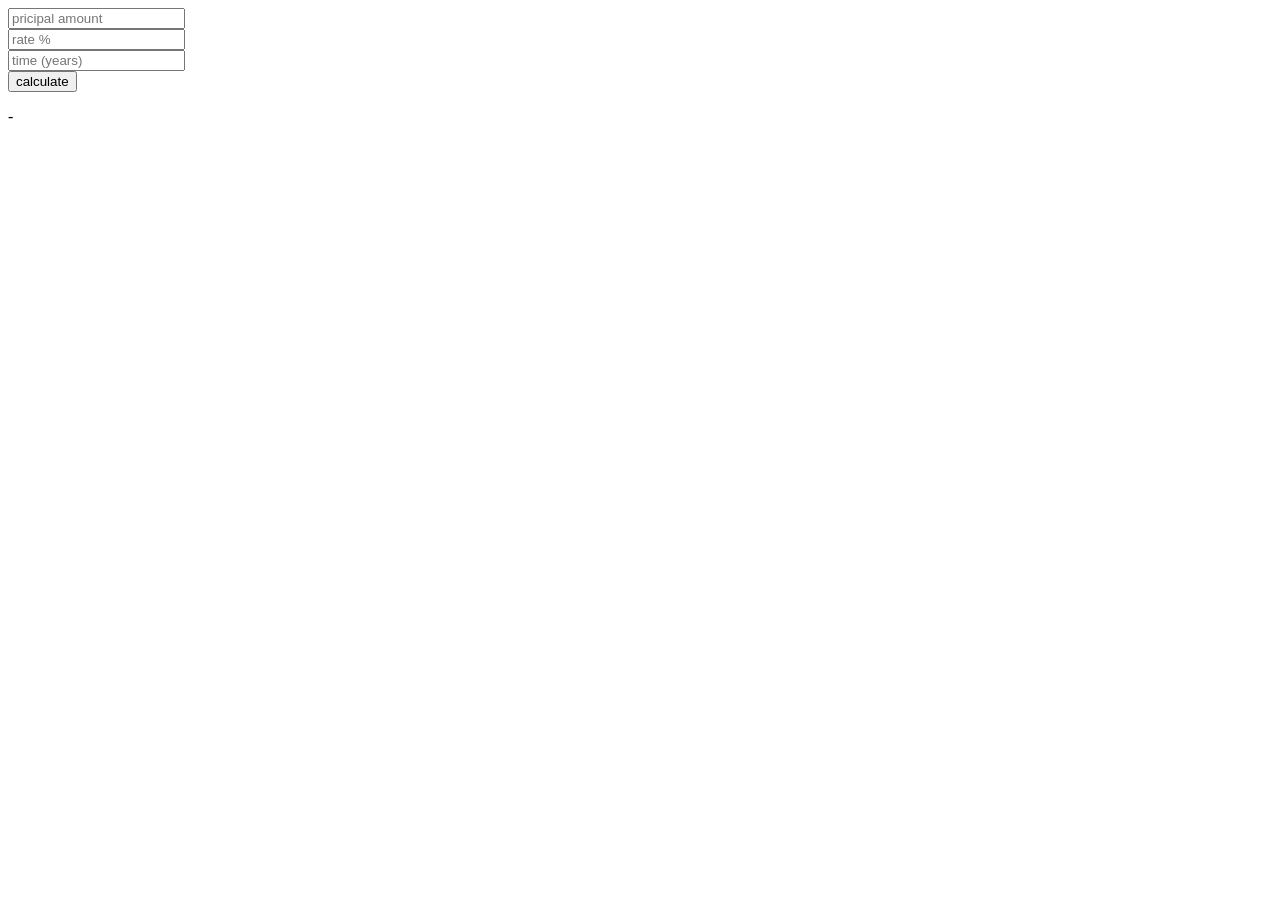
<file: index.html>
<!DOCTYPE html>
<html lang="en">

<head>
    <meta charset="UTF-8">
    <meta name="viewport" content="width=device-width, initial-scale=1.0">
    <title>Document</title>
    <link rel="stylesheet" href="style.css">
</head>

<body id="page">
    <!-- <h1 id="myheading">pahala heading text bro</h1>
    <button id="changebtn">text or color change karo</button>
     -->
    <!-- <div id="box"></div>
    <button onclick="changeColor('red')">red</button>
    <button onclick="changeColor('yellow')">yellow</button>
    <button onclick="changeColor('blue')">blue</button> -->
    <!-- <h2>dark mode</h2>

    <button onclick="darkmode()">dark mode</button>
    <button onclick="lightmode()">light mode</button>
    <br><br><hr>


    <input type="password" id="pass" placeholder="enter password">
    <input type="checkbox" id="show" onchange="shaowPassword()">show password -->

    <!-- <div id="count">0</div>
    <button id="inc">+</button>
    <button id="dec">-</button>
    <button id="reset">reset</button> -->
    <input type="number" id="sip" placeholder="pricipal amount"><br>
    <input type="number" id="sir" placeholder="rate %"><br>
    <input type="number" id="sit" placeholder="time (years)"><br>
    <button onclick="calci()">calculate</button>
     <p id="siresult">-</p>



<script src="java.js"></script>
</body>

</html>
</file>
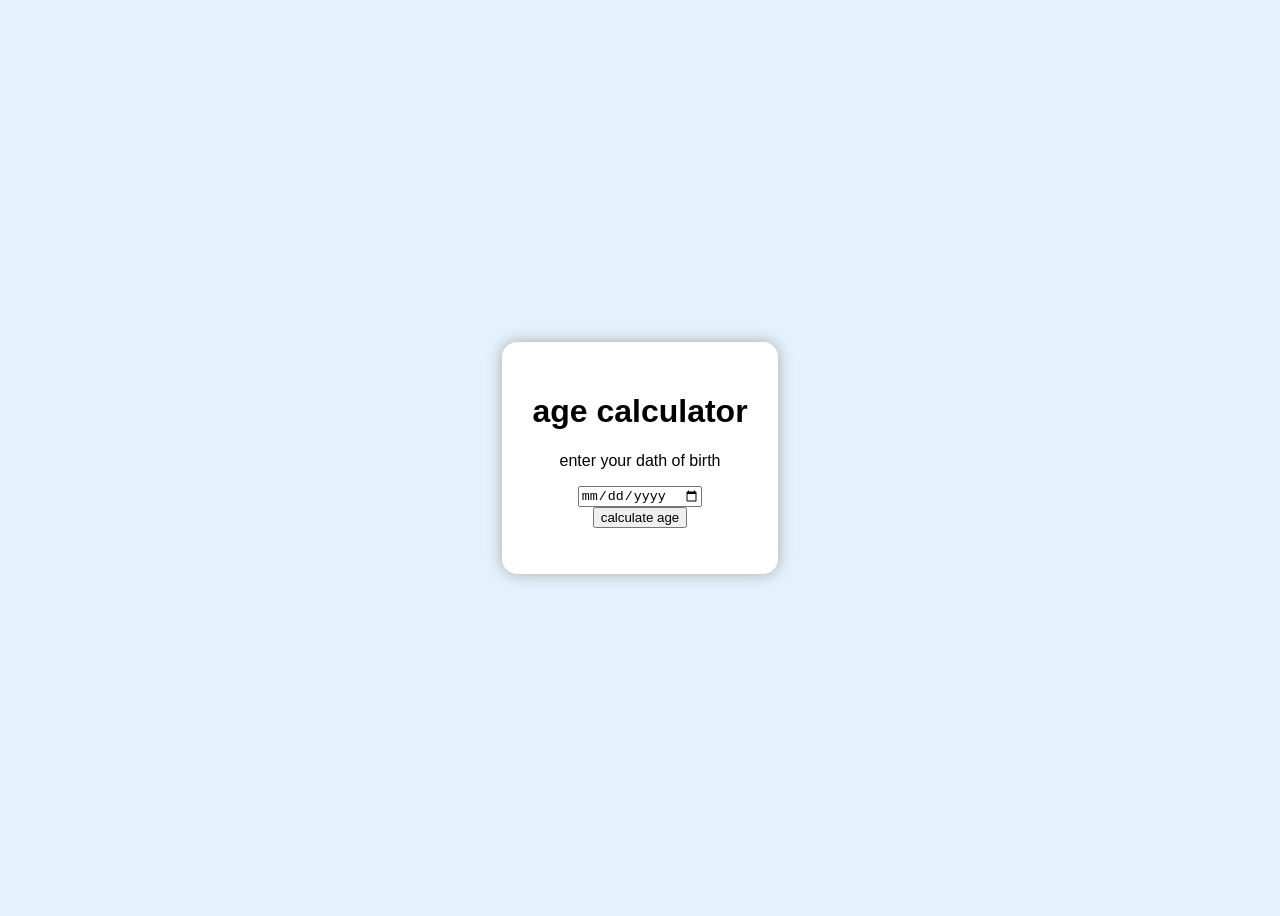
<file: age.html>
<!DOCTYPE html>
<html lang="en">

<head>
    <meta charset="UTF-8">
    <meta name="viewport" content="width=device-width, initial-scale=1.0">
    <title>age calculator</title>
    <style>
        body{
            font-family: Arial, Helvetica, sans-serif;
            background-color: #e3f2fd;
            display: flex;
            justify-content: center;
            align-items: center;
            height: 100vh;
        }
        .container {
            background: white;
            padding: 30px;
            border-radius: 15px;
            text-align: center;
            box-shadow: 0 0 15px #aaa ;

        }
    </style>
</head>

<body>
    <div class="container">
        <h1>age calculator</h1>

        <p>enter your dath of birth</p>

        <input type="date" id="dob">
        <br>
        <button onclick="calculateage()">calculate age</button>
        <p id="result"></p>

    </div>
    <script>
        function calculateage() {
            let dob = document.getElementById("dob").value;
            let result = document.getElementById("result");

            if(dob === "") {
                result.innerHTML = "please select your DOB";
                return;
            }

            let birthDate = new Date(dob + "T00:00:00");

            let today = new Date();

            if (birthDate > today) {
                result.innerHTML = "invalid date of birth";
                return;
            }
            let years = today.getFullYear() - birthDate.getFullYear();

            let months = today.getMonth() - birthDate.getMonth();

            let days = today.getDate() - birthDate.getDate();

            if(days < 0) {
                months--;
                let previousMonth = new Date(
                    today.getFullYear(),
                    today.getMonth(), 0);

                days += previousMonth.getDate();
            }
            if( months< 0) {
                years--;
                months += 12;
            }
            result.innerHTML = `you are ${years} years, ${months} months, and ${days} days old.`;            
        }
    
    </script>
</body>

</html>
</file>
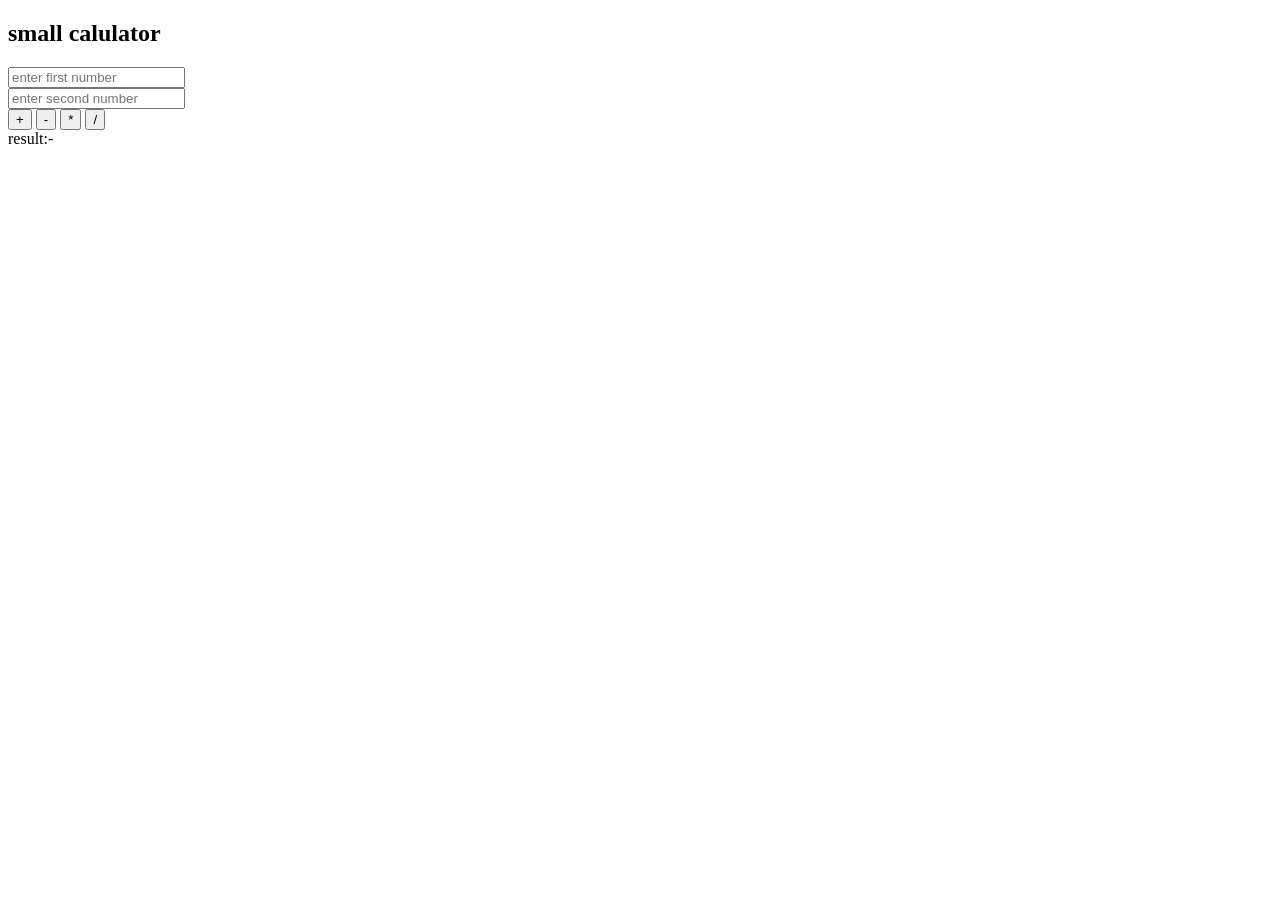
<file: calsi.html>
<!DOCTYPE html>
<html lang="en">

<head>
    <meta charset="UTF-8">
    <meta name="viewport" content="width=device-width, initial-scale=1.0">
    <title>small calulator</title>
</head>

<body>
    <div class="calulator-card">
        <h2>small calulator</h2>

        <div class="input-group">
            <input type="number" id="num1" placeholder="enter first number">
        </div>
        <div class="input-group">
            <input type="number" id="num2" placeholder="enter second number">
        </div>

        <div class="btn-group">
            <button onclick="calculate('+')">+</button>
            <button onclick="calculate('-')">-</button>
            <button onclick="calculate('*')">*</button>
            <button onclick="calculate('/')">/</button>
        </div>

        <div class="result-box" id="result">
            result:-
        </div>
    </div>
    <script>
        function calculate(operator) {
            let num1str = document.getElementById('num1').value;
            let num2str = document.getElementById('num2').value;
            let resultbox = document.getElementById('result');

            if (num1str === "" || num2str === "") {
                resultbox.innerText = "please enter both number!";
                resultbox.style.color = "red";
                return;
            }

            let num1 = parseFloat(num1str);
            let num2 = parseFloat(num2str);
            let res = 0;

            switch (operator) {
                case '+':
                    res = num1 + num2;
                    break;

                case '-':
                    res = num1 - num2;
                    break;

                case '*':
                    res = num1 + num2;
                    break;

                case '/':
                    if (num2 === 0) {
                        resultbox.innerHTML = "cannot divide by zero";
                        resultbox.style.color = "#dc3545";
                        return;
                    }
                    res = num1 / num2;
                    break;

            }
            resultbox.style.color = "#212529";
            resultbox.innerText = `result: ${res}`; 
        }
    </script>
</body>

</html>
</file>
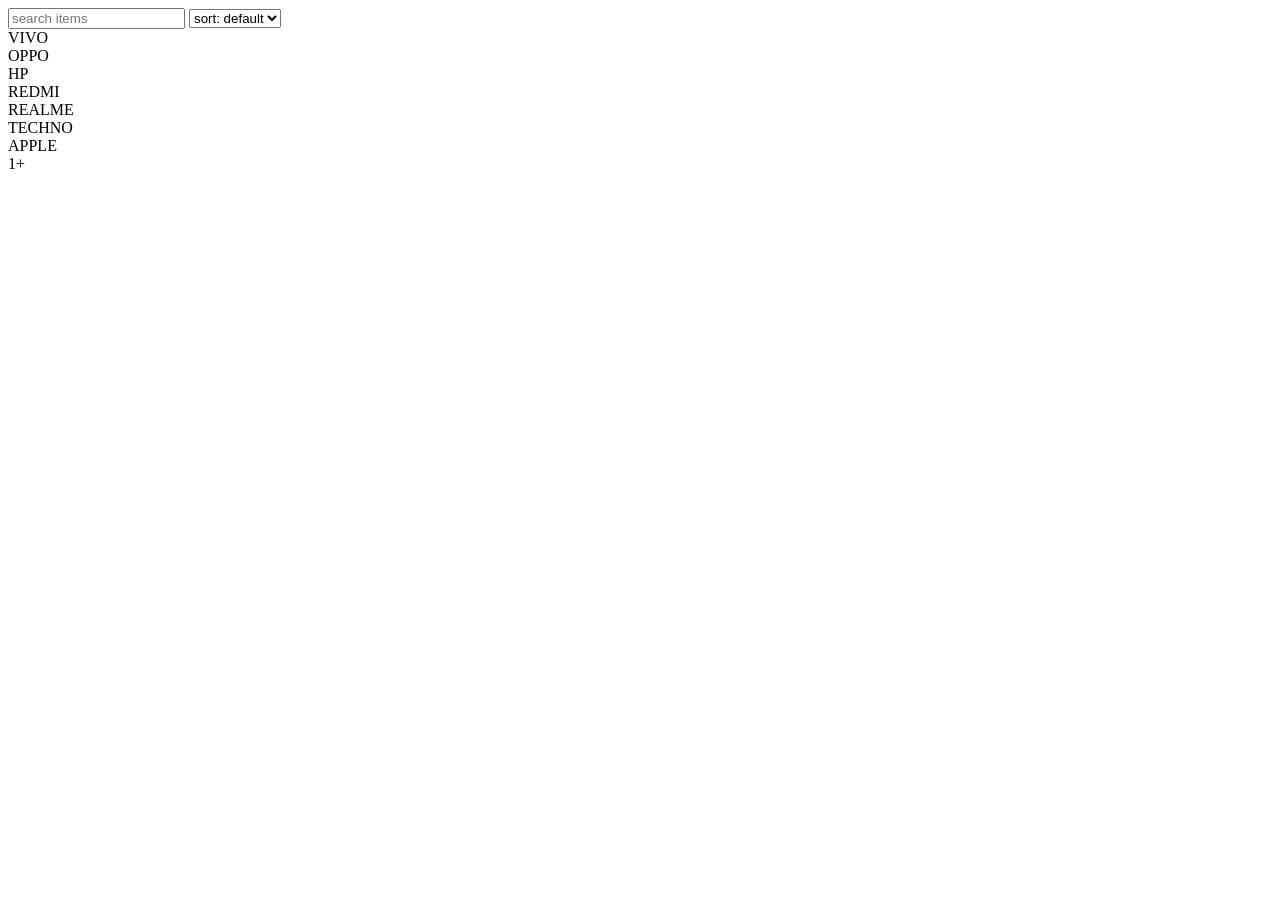
<file: filter.html>
<!-- <!DOCTYPE html>
<html lang="en">
<head>
    <meta charset="UTF-8">
    <meta name="viewport" content="width=device-width, initial-scale=1.0">
    <title>search filter feature practis</title>
</head>
<body>
    <input type="text" id="search" placeholder="search items">
    <select id="shortby">
        <option value="default">short:default</option>
        <option value="az">A -> Z</option>
        <option value="az">Z -> A</option>
    </select>
    <div id="list"></div>
    <script>
        let items = ['VIVO','OPPO','HP','REDMI','REALME','TECHNO','APPLE','1+'];

        let list = document.getElementById('list');
        let search = document.getElementById('search');
        let sortby = document.getElementById('sortby');

        function render(data) {
            list.innerHTML = '';
            data.forEach(items => {
                let div = document.createElement('div');
                div.className = 'item';
                div.textContent = items;
                list.appendChild(div);
            });
        }
        function update() {
            let query = search.value.toLowerCase();
            let filtered = items.filter(i => i.toLocaleLowerCase().includes(query));

            if(sortby.value === 'az') filtered.sort();
            if(sortby.value === 'za') filtered.sort().reverse();

            render(filtered);
        }
        search.addEventListener('input',update);
        sortby.addEventListener('change',update);

        render(items);
    </script>
</body>
</html> -->
<input type="text" id="search" placeholder="search items">
<select id="sortby">
    <option value="default">sort: default</option>
    <option value="az">A -> Z</option>
    <option value="za">Z -> A</option>
</select>
<div id="list"></div>

<script>
    let items = ['VIVO', 'OPPO', 'HP', 'REDMI', 'REALME', 'TECHNO', 'APPLE', '1+'];

    let list = document.getElementById('list');
    let search = document.getElementById('search');
    let sortby = document.getElementById('sortby');

    function render(data) {
        list.innerHTML = '';
        data.forEach(item => {
            let div = document.createElement('div');
            div.className = 'item';
            div.textContent = item;
            list.appendChild(div);
        });
    }

    function update() {
        let query = search.value.toLowerCase();
        let filtered = items.filter(i => i.toLowerCase().includes(query));

        if (sortby.value === 'az') {
            filtered.sort();
        } else if (sortby.value === 'za') {
            filtered.sort().reverse();
        }

        render(filtered);
    }

    search.addEventListener('input', update);
    sortby.addEventListener('change', update);

    render(items);
</script>
</file>
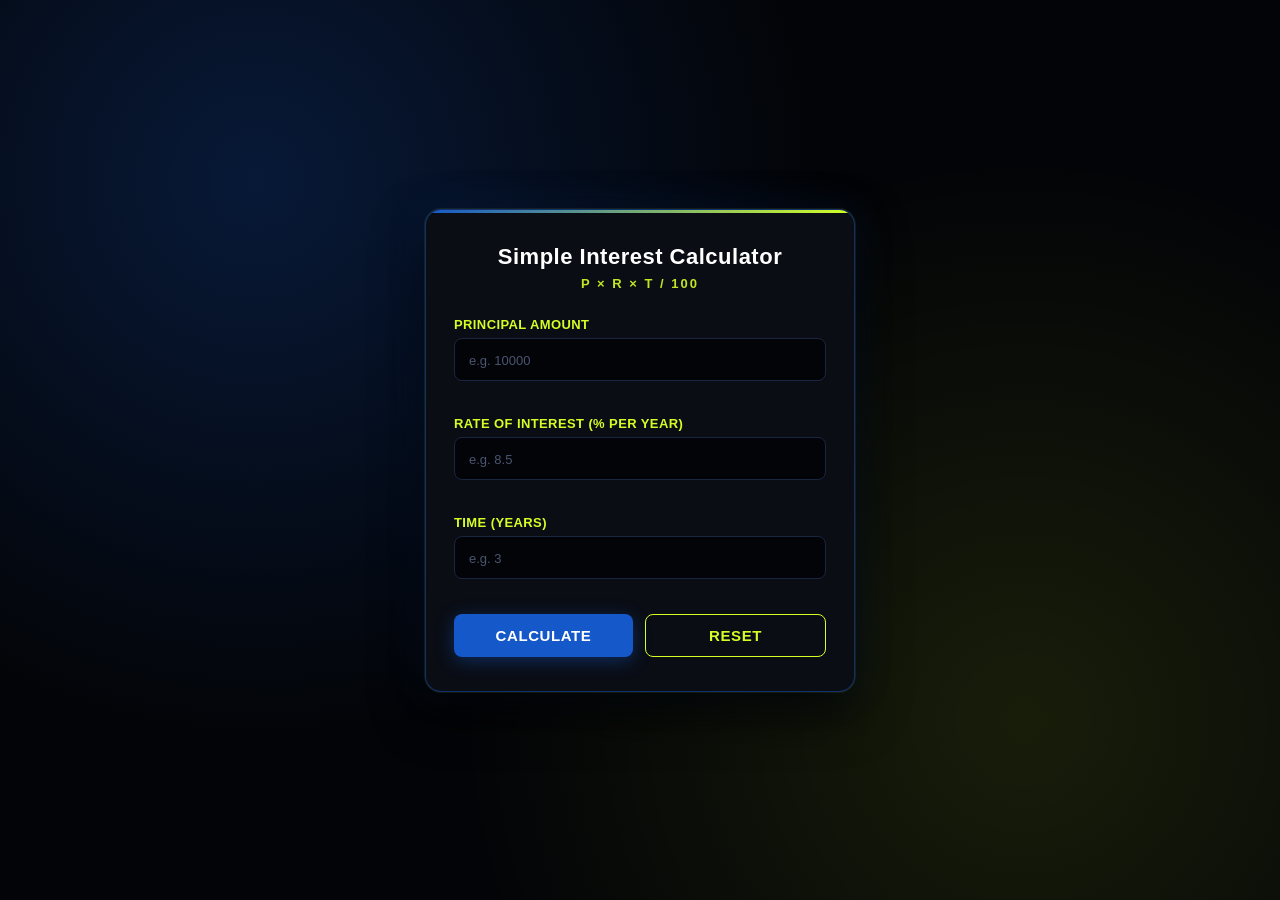
<file: interst.html>
<!DOCTYPE html>
<html lang="en">

<head>
    <meta charset="UTF-8">
    <meta name="viewport" content="width=device-width, initial-scale=1.0">
    <title>Simple Interest Calculator</title>
    <style>
        * {
    margin: 0;
    padding: 0;
    box-sizing: border-box;
    font-family: 'Segoe UI', 'Poppins', Arial, sans-serif;
}

body {
    min-height: 100vh;
    display: flex;
    justify-content: center;
    align-items: center;
    padding: 20px;
    background-color: #030407;
    background-image:
        radial-gradient(circle at 20% 20%, rgba(21, 88, 201, 0.25), transparent 45%),
        radial-gradient(circle at 80% 80%, rgba(212, 255, 36, 0.10), transparent 45%);
    color: #ffffff;
}
.container {
    width: 100%;
    max-width: 430px;
    background: #0a0d14;
    padding: 34px 28px;
    border-radius: 16px;
    border: 1px solid rgba(21, 88, 201, 0.5);
    box-shadow:
        0 0 0 1px rgba(212, 255, 36, 0.08),
        0 20px 50px rgba(0, 0, 0, 0.8),
        0 0 40px rgba(21, 88, 201, 0.15);
    position: relative;
    overflow: hidden;
}
.container::before {
    content: "";
    position: absolute;
    top: 0;
    left: 0;
    right: 0;
    height: 3px;
    background: linear-gradient(90deg, #1558c9, #d4ff24);
}
h1 {
    font-size: 22px;
    text-align: center;
    color: #ffffff;
    letter-spacing: 0.5px;
    margin-bottom: 6px;
}

.subtitle {
    text-align: center;
    color: #d4ff24;
    font-size: 13px;
    font-weight: 600;
    letter-spacing: 2px;
    margin-bottom: 26px;
    opacity: 0.9;
}
.input-group {
    margin-bottom: 16px;
}

.input-group label {
    display: block;
    font-size: 13px;
    font-weight: 600;
    color: #d4ff24;
    margin-bottom: 6px;
    letter-spacing: 0.4px;
    text-transform: uppercase;
}

.input-group input {
    width: 100%;
    padding: 12px 14px;
    font-size: 15px;
    color: #ffffff;
    background: #030407;
    border: 1.5px solid #1a2540;
    border-radius: 8px;
    outline: none;
    transition: 0.25s ease;
}

.input-group input::placeholder {
    color: #4a5570;
    font-size: 13px;
}

.input-group input:hover {
    border-color: #1558c9;
}

.input-group input:focus {
    border-color: #d4ff24;
    box-shadow: 0 0 0 3px rgba(212, 255, 36, 0.15);
    background: #05070c;
}
.input-group input::-webkit-outer-spin-button,
.input-group input::-webkit-inner-spin-button {
    -webkit-appearance: none;
    margin: 0;
}
.input-group input[type="number"] {
    -moz-appearance: textfield;
    appearance: textfield;
}
.error {
    display: block;
    font-size: 12px;
    color: #ff5566;
    margin-top: 5px;
    min-height: 14px;
    font-weight: 500;
}


.btn-group {
    display: flex;
    gap: 12px;
    margin-top: 8px;
}

button {
    flex: 1;
    padding: 12px;
    font-size: 15px;
    font-weight: 700;
    letter-spacing: 0.6px;
    border: none;
    border-radius: 8px;
    cursor: pointer;
    transition: 0.25s ease;
    text-transform: uppercase;
}

.btn-calc {
    background: #1558c9;
    color: #ffffff;
    box-shadow: 0 4px 18px rgba(21, 88, 201, 0.4);
}

.btn-calc:hover {
    background: #1a6bf5;
    transform: translateY(-2px);
    box-shadow: 0 6px 22px rgba(21, 88, 201, 0.6);
}

.btn-calc:active {
    transform: translateY(0);
}

.btn-reset {
    background: transparent;
    color: #d4ff24;
    border: 1.5px solid #d4ff24;
}

.btn-reset:hover {
    background: rgba(212, 255, 36, 0.1);
    box-shadow: 0 0 20px rgba(212, 255, 36, 0.3);
    transform: translateY(-2px);
}

.btn-reset:active {
    transform: translateY(0);
}
.result-box {
    margin-top: 24px;
    padding: 18px 20px;
    background: #030407;
    border: 1.5px solid #1558c9;
    border-radius: 10px;
    box-shadow:
        0 0 25px rgba(21, 88, 201, 0.25),
        inset 0 0 25px rgba(21, 88, 201, 0.05);
    animation: fadeIn 0.4s ease;
}
.result-box h2 {
    font-size: 15px;
    color: #ffffff;
    margin-bottom: 14px;
    letter-spacing: 1px;
    text-transform: uppercase;
    border-bottom: 1px dashed rgba(212, 255, 36, 0.3);
    padding-bottom: 10px;
}

.result-row {
    display: flex;
    justify-content: space-between;
    align-items: center;
    padding: 9px 0;
    font-size: 14px;
    color: #b8c1d9;
}

.result-row:not(:last-child) {
    border-bottom: 1px dashed rgba(255, 255, 255, 0.08);
}

.result-row strong {
    color: #d4ff24;
    font-size: 18px;
    font-weight: 800;
    letter-spacing: 0.5px;
    text-shadow: 0 0 12px rgba(212, 255, 36, 0.4);
}

.hidden {
    display: none;
}

@keyframes fadeIn {
    from {
        opacity: 0;
        transform: translateY(8px);
    }
    to {
        opacity: 1;
        transform: translateY(0);
    }
}
@media (max-width: 480px) {
    .container {
        padding: 26px 20px;
    }
    h1 {
        font-size: 19px;
    }
    .result-row strong {
        font-size: 16px;
    }
    button {
        font-size: 13px;
        padding: 11px;
    }
}
    </style>
</head>

<body>
    <div class="container">
        <h1>Simple Interest Calculator</h1>
        <p class="subtitle">P × R × T / 100</p>

        <form id="siForm" novalidate>
            <div class="input-group">
                <label>Principal Amount</label>
                <input type="number" id="principal" placeholder="e.g. 10000" step="0.01" />
                <small class="error" id="principalErr"></small>
            </div>

            <div class="input-group">
                <label>Rate of Interest (% per year)</label>
                <input type="number" id="rate" placeholder="e.g. 8.5" step="0.01" />
                <small class="error" id="rateErr"></small>
            </div>

            <div class="input-group">
                <label>Time (Years)</label>
                <input type="number" id="time" placeholder="e.g. 3" step="0.01" />
                <small class="error" id="timeErr"></small>
            </div>

            <div class="btn-group">
                <button type="submit" class="btn-calc">Calculate</button>
                <button type="button" id="resetBtn" class="btn-reset">Reset</button>
            </div>
        </form>

        <div class="result-box hidden" id="resultBox">
            <h2>📊 Result</h2>
            <div class="result-row">
                <span>Simple Interest:</span>
                <strong id="siResult">₹0</strong>
            </div>
            <div class="result-row">
                <span>Total Amount:</span>
                <strong id="totalResult">₹0</strong>
            </div>
        </div>
    </div>

    <script>
      
        const form         = document.getElementById("siForm");
        const principalEl  = document.getElementById("principal");
        const rateEl       = document.getElementById("rate");
        const timeEl       = document.getElementById("time");
        const resetBtn     = document.getElementById("resetBtn");
        const resultBox    = document.getElementById("resultBox");
        const siResult     = document.getElementById("siResult");
        const totalResult  = document.getElementById("totalResult");

        function showError(id, msg) {
            document.getElementById(id).textContent = msg;
        }

        function clearErrors() {
            document.querySelectorAll(".error").forEach(function (el) {
                el.textContent = "";
            });
        }

        function formatCurrency(num) {
            return "₹" + num.toLocaleString("en-IN", {
                minimumFractionDigits: 2,
                maximumFractionDigits: 2,
            });
        }

        // 3. Calculate — form submit
        form.addEventListener("submit", function (e) {
            e.preventDefault();
            clearErrors();

            const p = parseFloat(principalEl.value);
            const r = parseFloat(rateEl.value);
            const t = parseFloat(timeEl.value);

            let isValid = true;

            // Principal validation
            if (isNaN(p) || p <= 0) {
                showError("principalErr", "Enter a valid principal amount greater than 0");
                isValid = false;
            }

            if (isNaN(r) || r <= 0) {
                showError("rateErr", "Enter a valid rate greater than 0");
                isValid = false;
            } else if (r > 100) {
                showError("rateErr", "Rate seems too high (max 100%)");
                isValid = false;
            }

            if (isNaN(t) || t <= 0) {
                showError("timeErr", "Enter a valid time greater than 0");
                isValid = false;
            }

            // Agar invalid → result hide + exit
            if (!isValid) {
                resultBox.classList.add("hidden");
                return;
            }

           
            const simpleInterest = (p * r * t) / 100;
            const totalAmount    = p + simpleInterest;

            // Display result
            siResult.textContent    = formatCurrency(simpleInterest);
            totalResult.textContent = formatCurrency(totalAmount);
            resultBox.classList.remove("hidden");
        });

        // 4. Reset button
        resetBtn.addEventListener("click", function () {
            form.reset();
            clearErrors();
            resultBox.classList.add("hidden");
        });
    </script>
</body>

</html>
</file>
<file: style.css>
.card h1{
    color: red;
    background-color: aqua;
    text-align: center;

}
.card h4{
    font-size: 25px;
    color:blue;
    margin: 20px;
}


.card #remove {
    background-color: violet;
}
.card #add {
    background-color: green;
    color: aliceblue;
}
#box{
    border: 2px solid red;
    width: 100px;
    height: 150px;
    border-radius: 50px;
}
</file>
